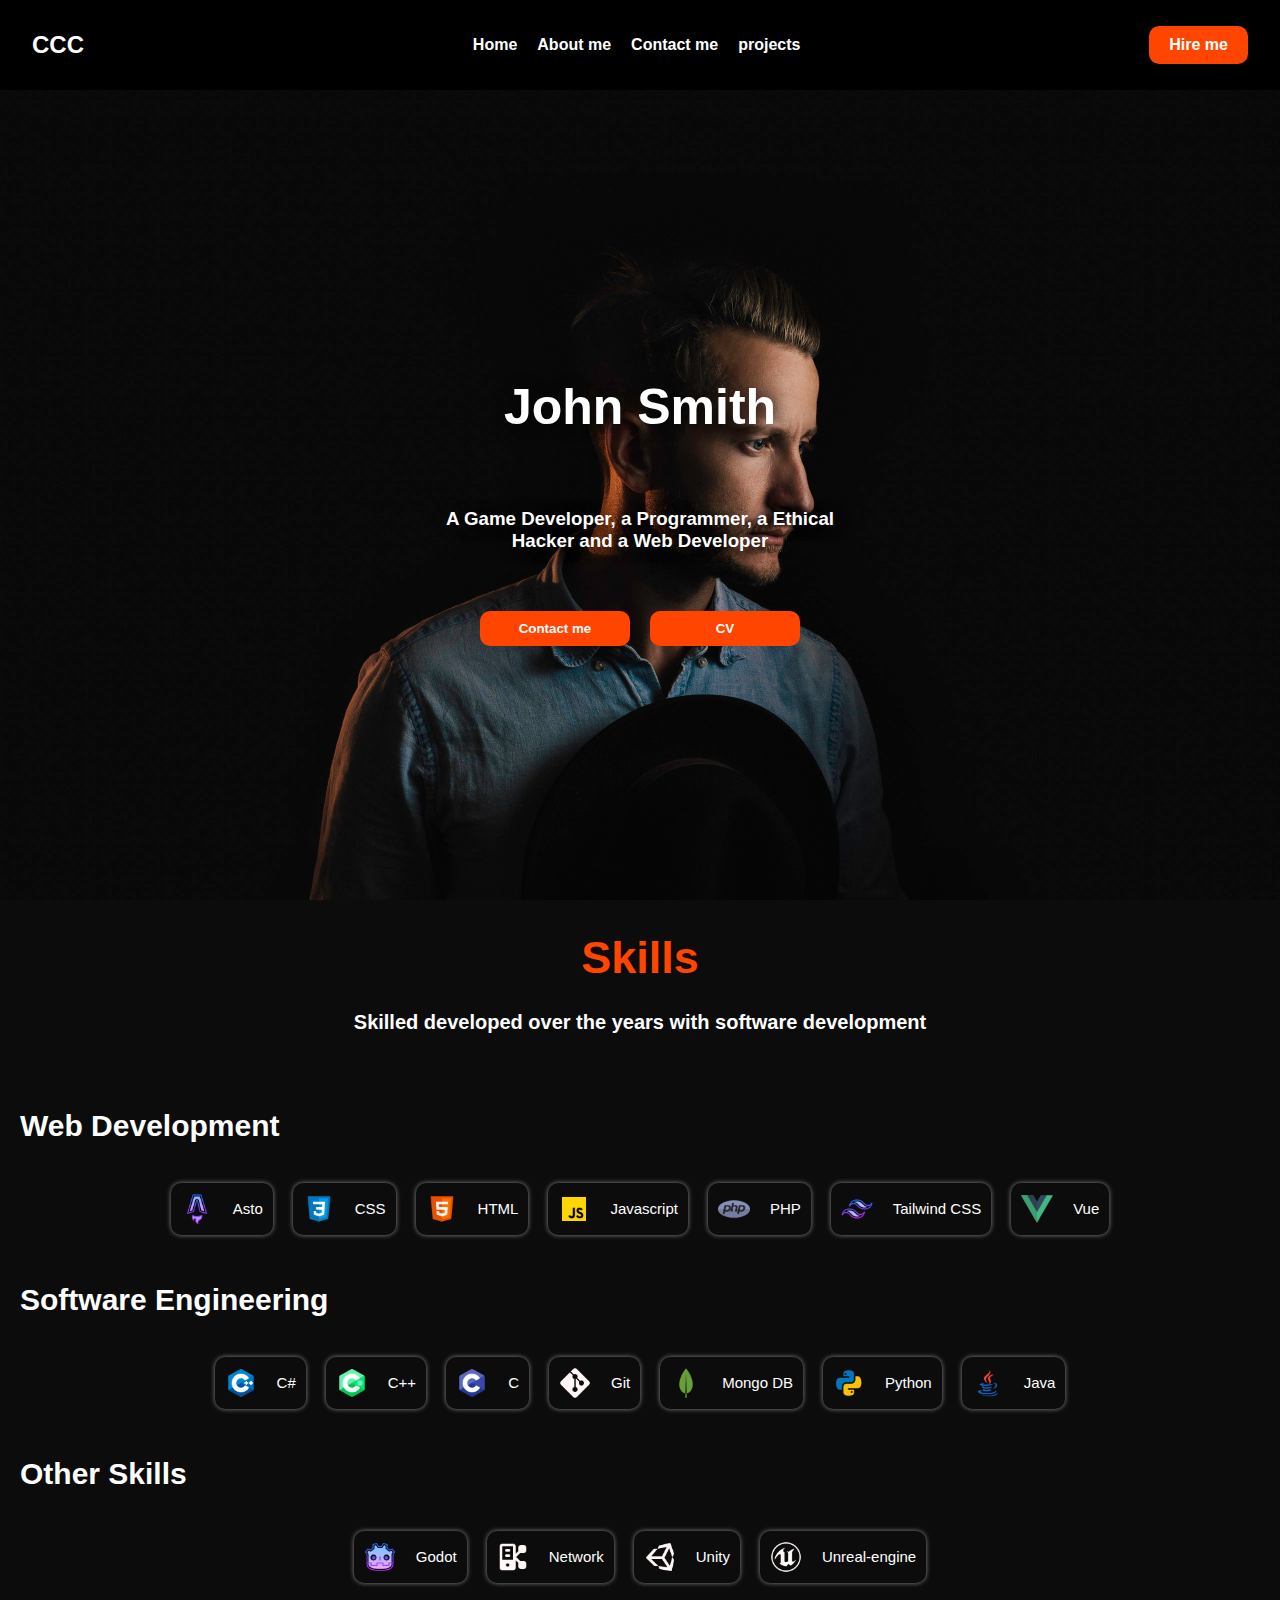
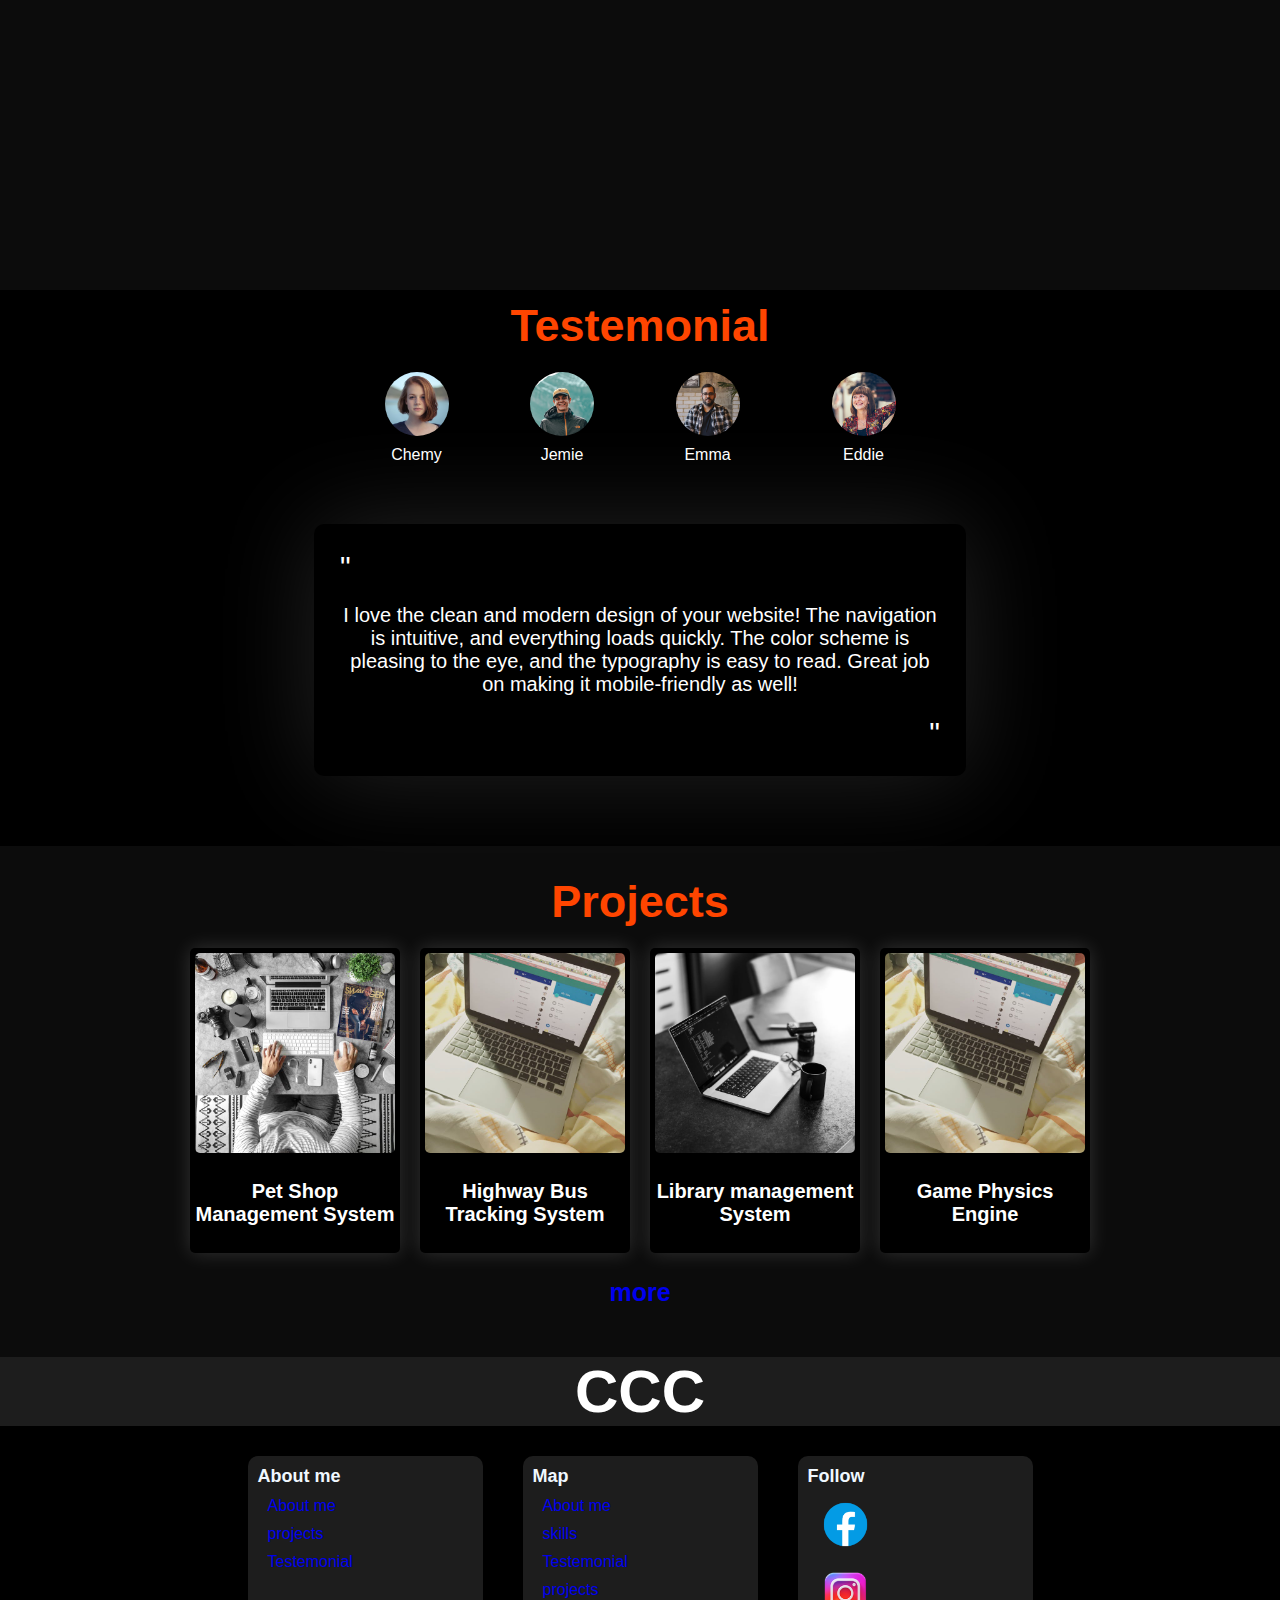
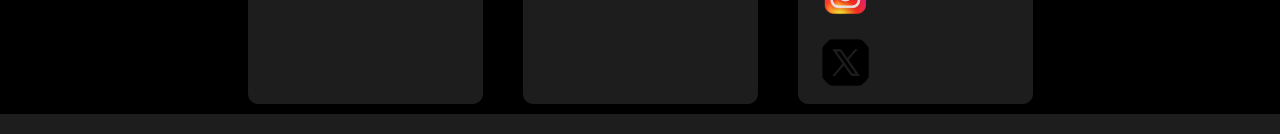
<file: index.html>
<!DOCTYPE html>
<html>
  <head>
    <title>John Smith</title>
    <link rel="stylesheet" href="/src/style/style.css" />
    <meta name="viewport" content="width=device-width, initial-scale=1" />
    <link
      rel="stylesheet"
      href="https://cdnjs.cloudflare.com/ajax/libs/font-awesome/6.7.2/css/all.min.css"
      integrity="sha512-Evv84Mr4kqVGRNSgIGL/F/aIDqQb7xQ2vcrdIwxfjThSH8CSR7PBEakCr51Ck+w+/U6swU2Im1vVX0SVk9ABhg=="
      crossorigin="anonymous"
      referrerpolicy="no-referrer"
    />
  </head>
  <body>
    <header>
      <div class="nav_bar">
        <div class="logo">CCC</div>
        <ul class="links">
          <li><a href="#">Home</a></li>
          <li><a href="/pages/about_me.html">About me</a></li>
          <li><a href="/pages/contact_me.html">Contact me</a></li>
          <li><a href="https://github.com/DTY17">projects</a></li>
        </ul>
        <a href="https://www.fiverr.com/" class="hireme_btn">Hire me</a>
        <div class="Toggle_btn" id="Toggle_btn">
          <i class="fa-solid fa-bars fa-2xl" id="menue_btn"></i>
        </div>
        <div class="Dropdown_Menu" id="Dropdown_Menu">
          <ul class="links_Togglebtn">
            <li><a href="/index.html" class="tool">Home</a></li>
            <li><a href="/pages/about_me.html" class="tool">About me</a></li>
            <li>
              <a href="/pages/contact_me.html" class="tool">Contact me</a>
            </li>
            <li>
              <a href="https://github.com/DTY17" class="tool">projects</a>
            </li>
            <li>
              <a
                href="https://www.fiverr.com/"
                class="tool"
                id="tool_Hireme"
                class="tool"
                >Hire me</a
              >
            </li>
          </ul>
        </div>
      </div>
    </header>
    <section class="Hero_Section">
      <h1 class="name" id="name">John Smith</h1>
      <h3 class="description">
        A Game Developer, a Programmer, a Ethical Hacker and a Web Developer
      </h3>
      <div style="display: flex; gap: 20px" class="hero_btn_div">
        <a href="/pages/contact_me.html"
          ><button class="hero_btn">Contact me</button></a
        >
        <button class="hero_btn">CV</button>
      </div>
    </section>
    <section class="skills">
      <h2 class="skill_topic" id="skills">Skills</h2>
      <h4 class="desc">
        Skilled developed over the years with software development
      </h4>
      <!-- Web Development -->
      <div class="skill_Grid_Div">
        <strong class="topic_skill">Web Development</strong>
        <div class="skill_card">
          <div class="skill">
            <img
              src="/src/image/Skills/Web_Skill_Icon/icons8-astro-50.png"
              alt="Asto"
              class="icon_Skill"
            />
            <label class="Skill_Name">Asto</label>
          </div>
          <div class="skill">
            <img
              src="/src/image/Skills/Web_Skill_Icon/icons8-css-96.png"
              alt="CSS"
              class="icon_Skill"
            />
            <label class="Skill_Name">CSS</label>
          </div>
          <div class="skill">
            <img
              src="/src/image/Skills/Web_Skill_Icon/icons8-html-48.png"
              alt="HTML"
              class="icon_Skill"
            />
            <label class="Skill_Name">HTML</label>
          </div>
          <div class="skill">
            <img
              src="/src/image/Skills/Web_Skill_Icon/icons8-js-48.png"
              alt="Javascript"
              class="icon_Skill"
            />
            <label class="Skill_Name">Javascript</label>
          </div>
          <div class="skill">
            <img
              src="/src/image/Skills/Web_Skill_Icon/icons8-php-48.png"
              alt="PHP"
              class="icon_Skill"
            />
            <label class="Skill_Name">PHP</label>
          </div>
          <div class="skill">
            <img
              src="/src/image/Skills/Web_Skill_Icon/icons8-tailwind-css-50.png"
              alt="Tailwind"
              class="icon_Skill"
            />
            <label class="Skill_Name">Tailwind CSS</label>
          </div>
          <div class="skill">
            <img
              src="/src/image/Skills/Web_Skill_Icon/icons8-vue.js-48.png"
              alt="Vue"
              class="icon_Skill"
            />
            <label class="Skill_Name">Vue</label>
          </div>
        </div>
      </div>
      <!-- Programming Skills -->
      <div class="skill_Grid_Div">
        <strong class="topic_skill">Software Engineering</strong>
        <div class="skill_card">
          <div class="skill">
            <img
              src="/src/image/Skills/SE_skill_Icon/icons8-c-48 (1).png"
              alt="C#"
              class="icon_Skill"
            />
            <label class="Skill_Name">C#</label>
          </div>
          <div class="skill">
            <img
              src="/src/image/Skills/SE_skill_Icon/icons8-c-48 (2).png"
              alt="C++"
              class="icon_Skill"
            />
            <label class="Skill_Name">C++</label>
          </div>
          <div class="skill">
            <img
              src="/src/image/Skills/SE_skill_Icon/icons8-c-48.png"
              alt="C"
              class="icon_Skill"
            />
            <label class="Skill_Name">C</label>
          </div>
          <div class="skill">
            <img
              src="/src/image/Skills/SE_skill_Icon/icons8-git-50 (1).png"
              alt="GitS"
              class="icon_Skill"
            />
            <label class="Skill_Name">Git</label>
          </div>
          <div class="skill">
            <img
              src="/src/image/Skills/SE_skill_Icon/icons8-mongo-db-48.png"
              alt="MondoDB"
              class="icon_Skill"
            />
            <label class="Skill_Name">Mongo DB</label>
          </div>
          <div class="skill">
            <img
              src="/src/image/Skills/SE_skill_Icon/icons8-python-48.png"
              alt="Python"
              class="icon_Skill"
            />
            <label class="Skill_Name">Python</label>
          </div>
          <div class="skill">
            <img
              src="/src/image/Skills/SE_skill_Icon/icons8-java-48.png"
              alt="Vue"
              class="icon_Skill"
            />
            <label class="Skill_Name">Java</label>
          </div>
        </div>
      </div>
      <!-- Cyber Security -->
      <div class="skill_Grid_Div">
        <strong class="topic_skill">Other Skills</strong>
        <div class="skill_card">
          <div class="skill">
            <img
              src="/src/image/Skills/Other_Skill_Icon/icons8-godot-50.png"
              alt="Godot"
              class="icon_Skill"
            />
            <label class="Skill_Name">Godot</label>
          </div>
          <div class="skill">
            <img
              src="/src/image/Skills/Other_Skill_Icon/icons8-thin-client-48.png"
              alt="Network"
              class="icon_Skill"
            />
            <label class="Skill_Name">Network</label>
          </div>
          <div class="skill">
            <img
              src="/src/image/Skills/Other_Skill_Icon/icons8-unity-50.png"
              alt="Unity"
              class="icon_Skill"
            />
            <label class="Skill_Name">Unity</label>
          </div>
          <div class="skill">
            <img
              src="/src/image/Skills/Other_Skill_Icon/icons8-unreal-engine-50.png"
              alt="Unreal"
              class="icon_Skill"
            />
            <label class="Skill_Name">Unreal-engine</label>
          </div>
        </div>
      </div>
    </section>
    <section class="Testemonial">
      <strong class="topic" id="test">Testemonial</strong>
      <div class="Users_slider">
        <div class="users" id="users_1">
          <img src="/src/image/Users/User.jpg" alt="" class="User" />
          <label for="" class="UserName"> Chemy</label>
        </div>
        <div class="users" id="users_2" style="width: 115px">
          <img src="/src/image/Users/User_02.jpg" alt="" class="User" />
          <label for="" class="UserName">Jemie</label>
        </div>
        <div class="users" id="users_3">
          <img src="/src/image/Users/User_03.jpg" alt="" class="User" />
          <label for="" class="UserName">Emma</label>
        </div>
        <div class="users" id="users_4">
          <img src="/src/image/Users/User_04.jpg" alt="" class="User" />
          <label for="" class="UserName">Eddie</label>
        </div>
      </div>
      <div class="Comment">
        <div style="display: flex; flex-direction: column">
          <label style="font-size: 30px; color: white; align-self: flex-start"
            >"</label
          >
          <p class="note" id="note" style="align-self: center">
            I love the clean and modern design of your website! The navigation
            is intuitive, and everything loads quickly. The color scheme is
            pleasing to the eye, and the typography is easy to read. Great job
            on making it mobile-friendly as well!
          </p>
          <label style="font-size: 30px; color: white; align-self: flex-end"
            >"</label
          >
        </div>
      </div>
    </section>
    <section class="projects">
      <strong class="topic" id="topic">Projects</strong>
      <div class="classContainer">
        <div class="card">
          <img
            src="/src/image/projects/Img_01.jpg"
            alt="project1"
            class="post_img"
          />
          <h4 class="title">Pet Shop Management System</h4>
          <p class="explain"></p>
        </div>
        <div class="card">
          <img
            src="/src/image/projects/Img_02.jpg"
            alt="project2"
            class="post_img"
          />
          <h4 class="title">Highway Bus Tracking System</h4>
          <p class="explain"></p>
        </div>
        <div class="card">
          <img
            src="/src/image/projects/Img_03.jpg"
            alt="project3"
            class="post_img"
          />
          <h4 class="title">Library management System</h4>
          <p class="explain"></p>
        </div>
        <div class="card">
          <img
            src="/src/image/projects/Img_02.jpg"
            alt="project4"
            class="post_img"
          />
          <h4 class="title">Game Physics Engine</h4>
          <p class="explain"></p>
        </div>
      </div>
      <label
        style="
          font-size: 25px;
          font-weight: bold;
          margin-top: 25px;
          color: orangered;
        "
        ><a href="https://github.com/DTY17" style="text-decoration: none"
          >more</a
        ></label
      >
    </section>
    <footer style="color: aliceblue">
      <div
        style="
          background-color: rgb(29, 29, 29);
          display: flex;
          justify-content: center;
          gap: 10px;
        "
      >
        <label style="font-size: 60px; color: white; font-weight: bold">
          CCC
        </label>
      </div>
      <div class="row">
        <div class="colm">
          <label class="top">About me</label>
          <label class="ul_colm"><a href="#name">About me</a></label>
          <label class="ul_colm"><a href="#topic">projects</a></label>
          <label class="ul_colm"><a href="#test">Testemonial</a></label>
        </div>
        <div class="colm">
          <label class="top">Map</label>
          <label class="ul_colm"
            ><a href="/pages/about_me.html">About me</a></label
          >
          <label class="ul_colm"><a href="#skills">skills</a></label>
          <label class="ul_colm"><a href="#test">Testemonial</a></label>
          <label class="ul_colm"><a href="#topic">projects</a></label>
        </div>
        <div class="colm">
          <label class="top">Follow</label>
          <label class="ul_colm">
            <img
              src="/src/image/social_media/Facebook.png"
              alt="socialmedia1"
              class="socialmedia"
            />
          </label>
          <label class="ul_colm">
            <img
              src="/src/image/social_media/Instegram.png"
              alt="socialmedia3"
              class="socialmedia"
            />
          </label>
          <label class="ul_colm">
            <img
              src="/src/image/social_media/X.png"
              alt="socialmedia4"
              class="socialmedia"
            />
          </label>
        </div>
      </div>
      <div class="lowerbar"></div>
    </footer>
    <script src="/src/script/script.js"></script>
  </body>
</html>
</file>
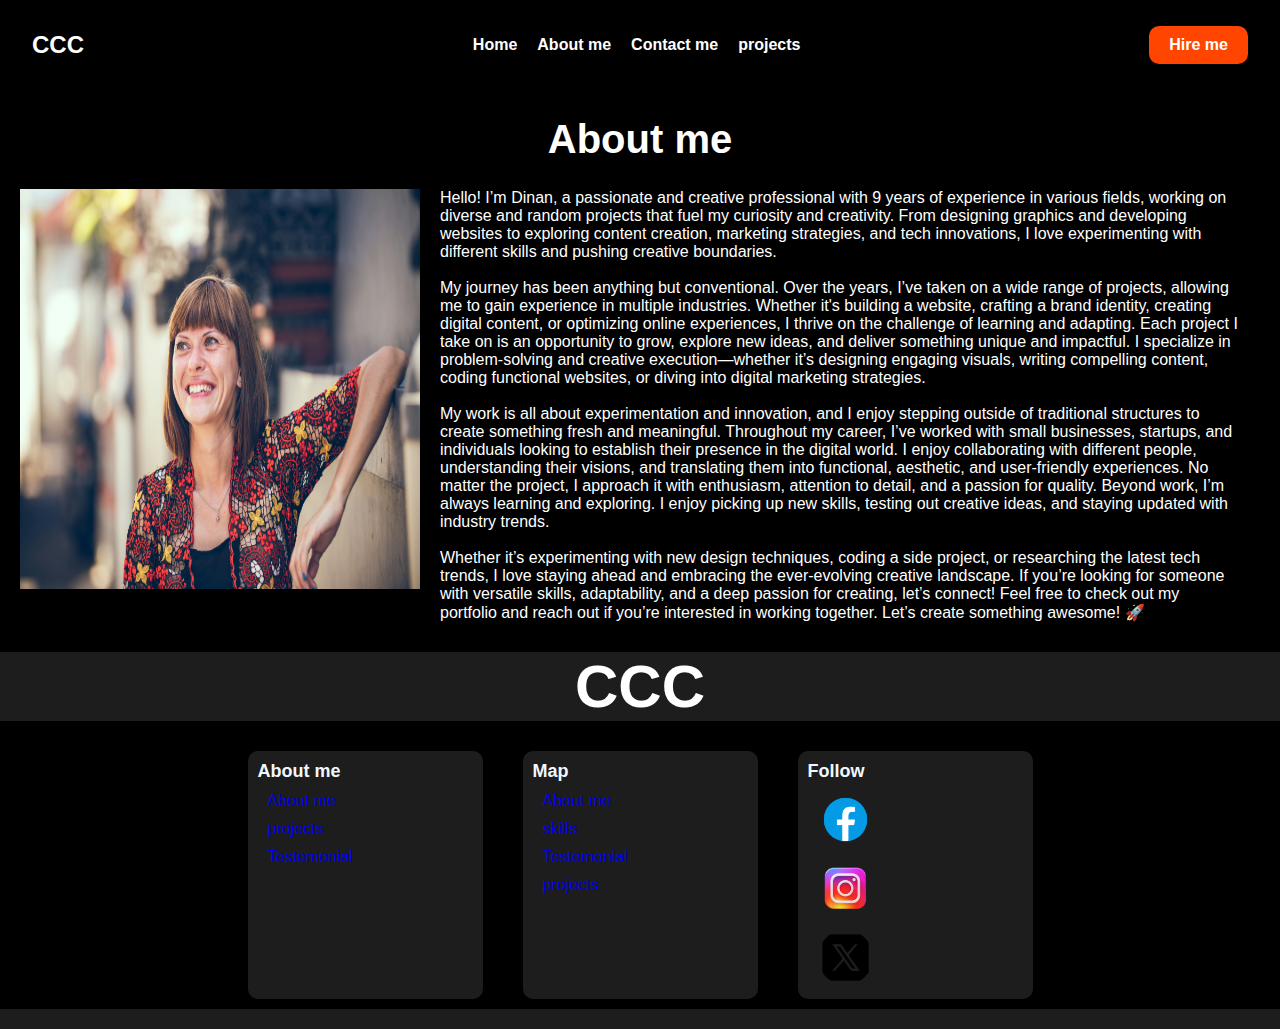
<file: pages/about_me.html>
<!DOCTYPE html>
<html>
  <head>
    <title>About me</title>
    <link rel="stylesheet" href="/src/style/style.css" />
    <meta name="viewport" content="width=device-width, initial-scale=1" />
    <link
      rel="stylesheet"
      href="https://cdnjs.cloudflare.com/ajax/libs/font-awesome/6.7.2/css/all.min.css"
      integrity="sha512-Evv84Mr4kqVGRNSgIGL/F/aIDqQb7xQ2vcrdIwxfjThSH8CSR7PBEakCr51Ck+w+/U6swU2Im1vVX0SVk9ABhg=="
      crossorigin="anonymous"
      referrerpolicy="no-referrer"
    />
  </head>
  <body>
    <header>
      <div class="nav_bar">
        <div class="logo">CCC</div>
        <ul class="links">
          <li><a href="/index.html">Home</a></li>
          <li><a href="/pages/about_me.html">About me</a></li>
          <li><a href="/pages/contact_me.html">Contact me</a></li>
          <li><a href="https://github.com/DTY17">projects</a></li>
        </ul>
        <a href="https://www.fiverr.com/" class="hireme_btn">Hire me</a>
        <div class="Toggle_btn" id="Toggle_btn">
          <i class="fa-solid fa-bars fa-2xl" id="menue_btn"></i>
        </div>
        <div class="Dropdown_Menu" id="Dropdown_Menu">
          <ul class="links_Togglebtn">
            <li><a href="/index.html" class="tool">Home</a></li>
            <li><a href="/pages/about_me.html" class="tool">About me</a></li>
            <li>
              <a href="/pages/contact_me.html" class="tool">Contact me</a>
            </li>
            <li>
              <a href="https://github.com/DTY17" class="tool">projects</a>
            </li>
            <li>
              <a href="https://www.fiverr.com/" class="tool" id="tool_Hireme"
                >Hire me</a
              >
            </li>
          </ul>
        </div>
      </div>
    </header>
    <section class="ContainerMain">
      <h1 class="pageName" id="pageName">About me</h1>
      <div class="contentholder">
        <img src="/src/image/Users/User_04.jpg" alt="user" class="aboutImage" />
        <div>
          <p class="ap">
            Hello! I’m Dinan, a passionate and creative professional with 9
            years of experience in various fields, working on diverse and random
            projects that fuel my curiosity and creativity. From designing
            graphics and developing websites to exploring content creation,
            marketing strategies, and tech innovations, I love experimenting
            with different skills and pushing creative boundaries.
          </p>
        </div>
        <br />
        <div>
          <p class="ap">
            My journey has been anything but conventional. Over the years, I’ve
            taken on a wide range of projects, allowing me to gain experience in
            multiple industries. Whether it's building a website, crafting a
            brand identity, creating digital content, or optimizing online
            experiences, I thrive on the challenge of learning and adapting.
            Each project I take on is an opportunity to grow, explore new ideas,
            and deliver something unique and impactful. I specialize in
            problem-solving and creative execution—whether it’s designing
            engaging visuals, writing compelling content, coding functional
            websites, or diving into digital marketing strategies.
          </p>
        </div>
        <br />
        <div>
          <p class="ap">
            My work is all about experimentation and innovation, and I enjoy
            stepping outside of traditional structures to create something fresh
            and meaningful. Throughout my career, I’ve worked with small
            businesses, startups, and individuals looking to establish their
            presence in the digital world. I enjoy collaborating with different
            people, understanding their visions, and translating them into
            functional, aesthetic, and user-friendly experiences. No matter the
            project, I approach it with enthusiasm, attention to detail, and a
            passion for quality. Beyond work, I’m always learning and exploring.
            I enjoy picking up new skills, testing out creative ideas, and
            staying updated with industry trends.
          </p>
        </div>
        <br />
        <div>
          <p class="ap">
            Whether it’s experimenting with new design techniques, coding a side
            project, or researching the latest tech trends, I love staying ahead
            and embracing the ever-evolving creative landscape. If you’re
            looking for someone with versatile skills, adaptability, and a deep
            passion for creating, let’s connect! Feel free to check out my
            portfolio and reach out if you’re interested in working together.
            Let’s create something awesome! 🚀
          </p>
        </div>
      </div>
    </section>
    <footer style="color: aliceblue">
      <div
        style="
          background-color: rgb(29, 29, 29);
          display: flex;
          justify-content: center;
          gap: 10px;
        "
      >
        <label style="font-size: 60px; color: white; font-weight: bold">
          CCC
        </label>
      </div>
      <div class="row">
        <div class="colm">
          <label class="top">About me</label>
          <label class="ul_colm"
            ><a href="../index.html#name">About me</a></label
          >
          <label class="ul_colm"
            ><a href="../index.html#topic">projects</a></label
          >
          <label class="ul_colm"
            ><a href="../index.html#test">Testemonial</a></label
          >
        </div>
        <div class="colm">
          <label class="top">Map</label>
          <label class="ul_colm"
            ><a href="../index.html#name">About me</a></label
          >
          <label class="ul_colm"
            ><a href="../index.html#skills">skills</a></label
          >
          <label class="ul_colm"
            ><a href="../index.html#test">Testemonial</a></label
          >
          <label class="ul_colm"
            ><a href="../index.html#topic">projects</a></label
          >
        </div>
        <div class="colm">
          <label class="top">Follow</label>
          <label class="ul_colm">
            <img
              src="/src/image/social_media/Facebook.png"
              alt="socialmedia1"
              class="socialmedia"
            />
          </label>
          <label class="ul_colm">
            <img
              src="/src/image/social_media/Instegram.png"
              alt="socialmedia3"
              class="socialmedia"
            />
          </label>
          <label class="ul_colm">
            <img
              src="/src/image/social_media/X.png"
              alt="socialmedia4"
              class="socialmedia"
            />
          </label>
        </div>
      </div>
      <div class="lowerbar"></div>
    </footer>
    <script src="/src/script/script.js"></script>
  </body>
</html>
</file>
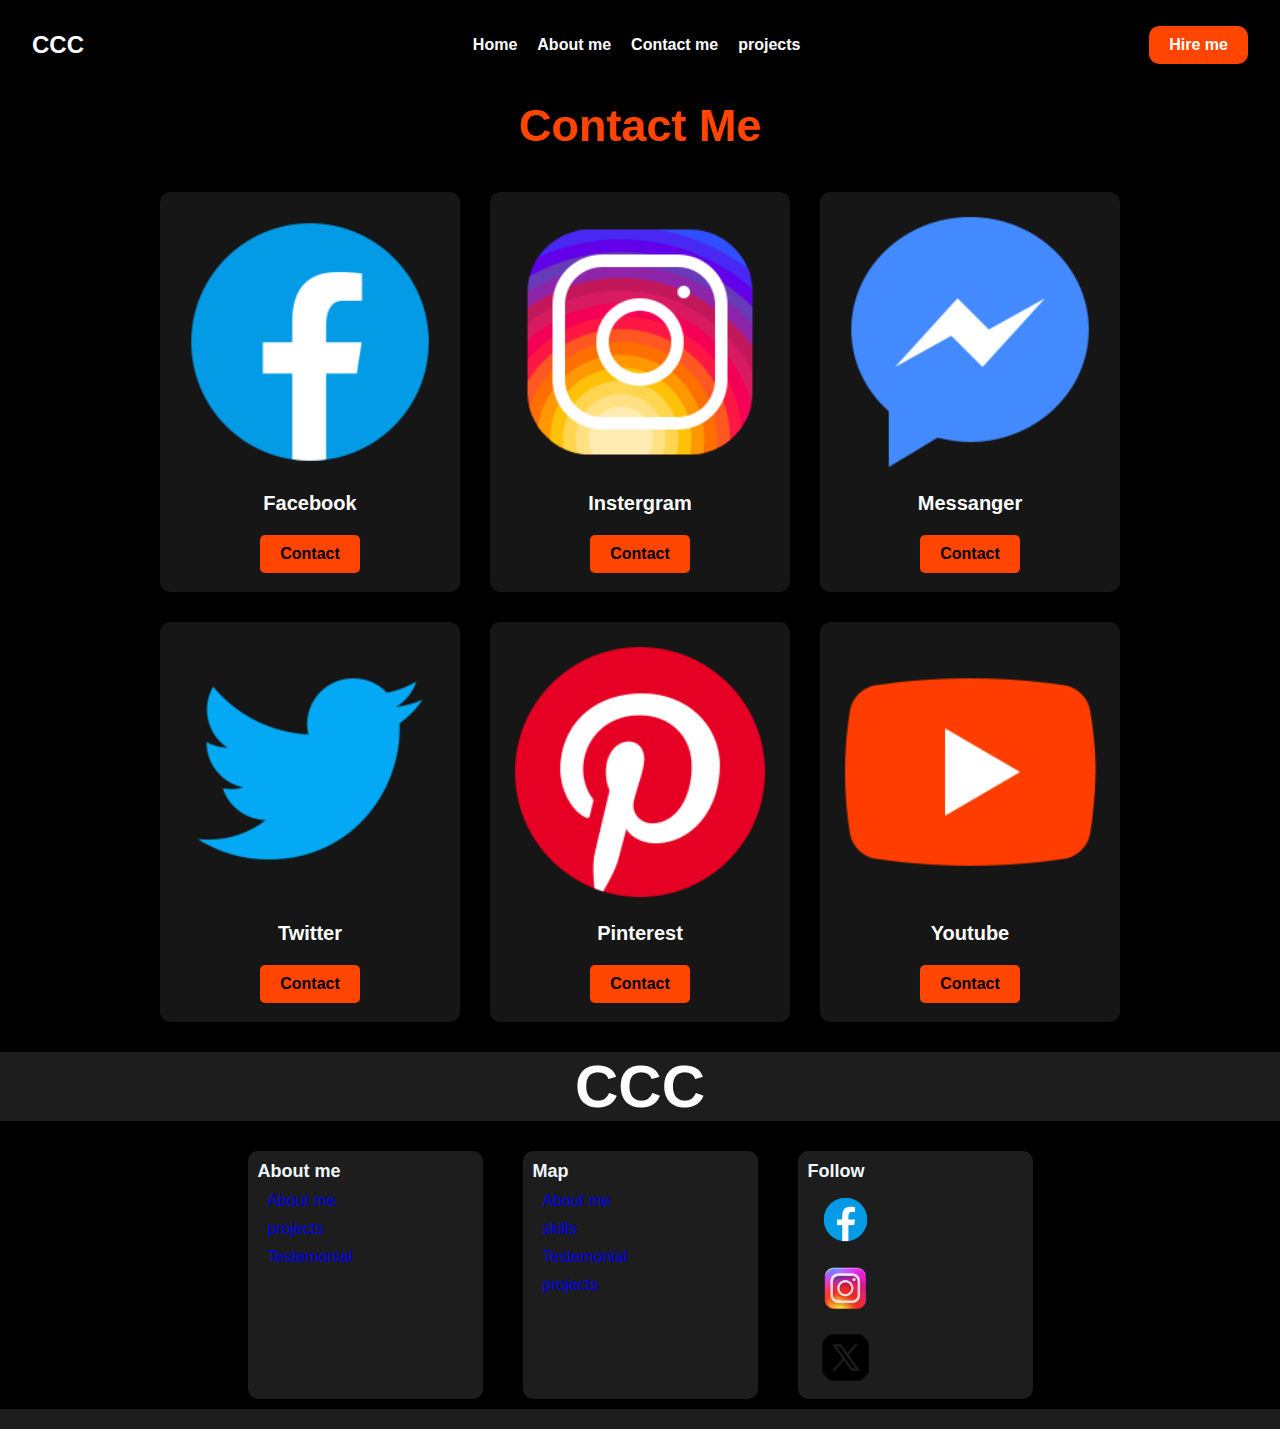
<file: pages/contact_me.html>
<!DOCTYPE html>
<html>
  <head>
    <title>Contact me</title>
    <link rel="stylesheet" href="/src/style/style.css" />
    <meta name="viewport" content="width=device-width, initial-scale=1" />
    <link
      rel="stylesheet"
      href="https://cdnjs.cloudflare.com/ajax/libs/font-awesome/6.7.2/css/all.min.css"
      integrity="sha512-Evv84Mr4kqVGRNSgIGL/F/aIDqQb7xQ2vcrdIwxfjThSH8CSR7PBEakCr51Ck+w+/U6swU2Im1vVX0SVk9ABhg=="
      crossorigin="anonymous"
      referrerpolicy="no-referrer"
    />
  </head>
  <body>
    <header>
      <div class="nav_bar">
        <div class="logo">CCC</div>
        <ul class="links">
          <li><a href="/index.html">Home</a></li>
          <li><a href="/pages/about_me.html">About me</a></li>
          <li><a href="/pages/contact_me.html">Contact me</a></li>
          <li><a href="https://github.com/DTY17">projects</a></li>
        </ul>
        <a href="https://www.fiverr.com/" class="hireme_btn">Hire me</a>
        <div class="Toggle_btn" id="Toggle_btn">
          <i class="fa-solid fa-bars fa-2xl" id="menue_btn"></i>
        </div>
        <div class="Dropdown_Menu" id="Dropdown_Menu">
          <ul class="links_Togglebtn">
            <li><a href="/index.html" class="tool">Home</a></li>
            <li><a href="/pages/about_me.html" class="tool">About me</a></li>
            <li>
              <a href="/pages/contact_me.html" class="tool">Contact me</a>
            </li>
            <li>
              <a href="https://github.com/DTY17" class="tool">projects</a>
            </li>
            <li>
              <a href="https://www.fiverr.com/" class="tool" id="tool_Hireme"
                >Hire me</a
              >
            </li>
          </ul>
        </div>
      </div>
    </header>
    <section class="ContactPageMain">
      <strong class="topic">Contact Me</strong>
      <div class="ContactPage">
        <div class="C-Card">
          <img
            src="/src/image/LargeSI/icons8-facebook-240.png"
            alt=""
            class="C-imge"
          />
          <label class="c-Name">Facebook</label>
          <label class="btn">Contact</label>
        </div>
        <div class="C-Card">
          <img
            src="/src/image/LargeSI/icons8-instagram-240.png"
            alt=""
            class="C-imge"
          />
          <label class="c-Name">Instergram</label>
          <label class="btn">Contact</label>
        </div>
        <div class="C-Card">
          <img
            src="/src/image/LargeSI/icons8-messenger-240.png"
            alt=""
            class="C-imge"
          />
          <label class="c-Name">Messanger</label>
          <label class="btn">Contact</label>
        </div>
        <div class="C-Card">
          <img
            src="/src/image/LargeSI/icons8-twitter-bird-240.png"
            alt=""
            class="C-imge"
          />
          <label class="c-Name">Twitter</label>
          <label class="btn">Contact</label>
        </div>
        <div class="C-Card">
          <img
            src="/src/image/LargeSI/icons8-pinterest-240.png"
            alt=""
            class="C-imge"
          />
          <label class="c-Name">Pinterest</label>
          <label class="btn">Contact</label>
        </div>
        <div class="C-Card">
          <img
            src="/src/image/LargeSI/icons8-youtube-240.png"
            alt=""
            class="C-imge"
          />
          <label class="c-Name">Youtube</label>
          <label class="btn">Contact</label>
        </div>
      </div>
    </section>
    <footer style="color: aliceblue">
      <div
        style="
          background-color: rgb(29, 29, 29);
          display: flex;
          justify-content: center;
          gap: 10px;
        "
      >
        <label style="font-size: 60px; color: white; font-weight: bold">
          CCC
        </label>
      </div>
      <div class="row">
        <div class="colm">
          <label class="top">About me</label>
          <label class="ul_colm"
            ><a href="../index.html#name">About me</a></label
          >
          <label class="ul_colm"
            ><a href="../index.html#topic">projects</a></label
          >
          <label class="ul_colm"
            ><a href="../index.html#test">Testemonial</a></label
          >
        </div>
        <div class="colm">
          <label class="top">Map</label>
          <label class="ul_colm"
            ><a href="../index.html#name">About me</a></label
          >
          <label class="ul_colm"
            ><a href="../index.html#skills">skills</a></label
          >
          <label class="ul_colm"
            ><a href="../index.html#test">Testemonial</a></label
          >
          <label class="ul_colm"
            ><a href="../index.html#topic">projects</a></label
          >
        </div>
        <div class="colm">
          <label class="top">Follow</label>
          <label class="ul_colm">
            <img
              src="/src/image/social_media/Facebook.png"
              alt="socialmedia1"
              class="socialmedia"
            />
          </label>
          <label class="ul_colm">
            <img
              src="/src/image/social_media/Instegram.png"
              alt="socialmedia3"
              class="socialmedia"
            />
          </label>
          <label class="ul_colm">
            <img
              src="/src/image/social_media/X.png"
              alt="socialmedia4"
              class="socialmedia"
            />
          </label>
        </div>
      </div>
      <div class="lowerbar"></div>
    </footer>
    <script src="/src/script/script.js"></script>
  </body>
</html>
</file>
<file: src/style/style.css>
html {
  margin: 0px;
  padding: 0px;
  box-sizing: border-box;
  font-family: "Open Sans", sans-serif;
  overflow-x: hidden;
}

button:hover {
  cursor: pointer;
}
a {
  text-decoration: none;
}
body {
  margin: 0px;
  padding: 0px;
  overflow-x: hidden;
  background-color: black;
}

/* //// Header section //// */
header {
  position: sticky;
  top: 0px;
  padding: 0rem 2rem;
  background-color: rgba(0, 0, 0, 0.973);
}

.nav_bar {
  display: flex;
  padding-top: 20px;
  padding-bottom: 20px;
  justify-content: space-between;
  align-items: center;
}
.nav_bar > a {
  font-size: 1rem;
  color: white;
  font-weight: bold;
  text-decoration: none;
  background-color: orangered;
  padding: 10px 20px;
}
.logo {
  font-size: 1.5rem;
  font-weight: bold;
  color: white;
}
header > div > ul > li > a {
  font-size: 1rem;
  color: white;
  font-weight: bold;
  text-decoration: none;
}

header > div > ul {
  display: flex;
  gap: 20px;
}

header > div > ul > li > a:hover {
  color: orange;
}
.hireme_btn {
  border-radius: 10px;
}
.Toggle_btn {
  display: none;
  color: white;
}

.hireme_btn:hover {
  box-shadow: 1px 1px 15px rgba(255, 136, 0, 0.541);
  scale: 1.05;
  color: white;
}

.Hero_Section {
  height: calc(90vh);
  background-color: black;
  background-image: url("/src/image/MainImage.jpg");
  background-size: cover;
  background-position: center;
}

.Dropdown_Menu {
  position: absolute;
  right: 2rem;
  top: 85px;
  width: 300px;
  background-color: rgba(0, 0, 0, 0.301);
  backdrop-filter: blur(15px);
  border-radius: 5px;
  overflow: hidden;
  display: none;
}

.tool {
  font-size: 1rem;
  color: white;
  font-weight: bold;
  text-decoration: none;
  padding: 10px 20px;
  /* padding: 0.7rem; */
  display: flex;
  align-items: center;
  justify-content: center;
}
#tool_Hireme {
  background-color: orangered;
}
@media (max-width: 660px) {
  .links {
    display: none;
  }
  .Toggle_btn {
    display: flex;
  }
  .hireme_btn {
    display: none;
  }
  .Dropdown_Menu {
    margin-left: 20px;
    width: 100%;
  }
}

/* @media (max-width: 660px) {
  .Dropdown_Menu {
    margin-left: 20px;
    width: 100%;
  }
} */

/* Hero Section */
.Hero_Section {
  display: flex;
  flex-direction: column;
  gap: 20px;
  justify-content: center;
  align-items: center;
  text-shadow: 1px 1px 15px rgb(7, 7, 7);
}
.name {
  color: white;
  font-size: 50px;
}

.hero_btn {
  width: 150px;
  height: 35px;
  font-weight: bold;
  background-color: orangered;
  color: white;
  border: 0px;
  border-radius: 10px;
}

.hero_btn:hover {
  box-shadow: 1px 1px 15px rgba(247, 132, 0, 0.616);
}
.description {
  width: 400px;
  color: white;
  text-align: center;
}
@media (max-width: 460px) {
  .description {
    width: 15em;
  }
}
.hero_btn_div {
  margin-top: 20px;
}
@media (max-width: 460px) {
  .hero_btn_div {
    display: flex;
    flex-direction: column;
    gap: 20px;
  }
}
/* Skill Section */
.skills {
  height: 110vh;
  font-size: 30px;
  display: flex;
  flex-direction: column;
  align-items: center;
  background-color: rgb(12, 12, 12);
}
.skill_topic {
  margin-top: 2rem;
  font-weight: bold;
  color: orangered;
}

.desc {
  margin-top: -10px;
  color: white;
  font-size: 20px;
  text-align: center;
  padding-left: 10px;
  padding-right: 10px;
}
.skill_Grid_Div {
  padding: 0px 20px;
  margin-top: 3rem;
  width: calc(100vw - 40px);
  display: flex;
  flex-direction: column;
  row-gap: 40px;
}

.skill_card {
  align-self: center;
  padding: 0px 10px;
  display: flex;
  gap: 20px;
}
.topic_skill {
  color: white;
}
.skill {
  border-radius: 10px;
  padding: 10px;
  display: flex;
  justify-content: center;
  align-items: center;
  gap: 20px;
  box-shadow: 0px 0px 5px rgba(255, 255, 255, 0.514);
}

.skill:hover {
  scale: 1.05;
  box-shadow: 0px 0px 10px rgba(255, 255, 255, 0.514);
}

.icon_Skill {
  height: 32px;
  width: 32px;
}

.Skill_Name {
  font-size: 15px;
  color: white;
}
@media (max-width: 1020px) {
  .skill_card {
    flex-wrap: wrap;
  }

  .skills {
    height: auto;
    padding-bottom: 50px;
  }
}

@media (max-width: 990px) {
  .skill_card {
    flex-wrap: wrap;
  }

  .skills {
    height: auto;
    padding-bottom: 50px;
  }
}

/* Testemonial */

.Testemonial {
  padding-bottom: 70px;
  position: relative;
  display: flex;
  flex-direction: column;
  align-items: center;
  background-color: black;
}

.User {
  height: 64px;
  width: 64px;
  border-radius: 50%;
  object-fit: cover;
}
.UserName {
  color: white;
}

.users {
  width: 136px;
  display: flex;
  flex-direction: column;
  justify-content: center;
  align-items: center;
  gap: 10px;
}
.users:hover {
  cursor: pointer;
}
.Users_slider {
  display: flex;
  gap: 20px;
}
.topic {
  padding-top: 10px;
  padding-bottom: 20px;
  align-self: center;
  font-size: 45px;
  color: orangered;
}

.Comment {
  margin-top: 60px;
  width: 37em;
  height: 12em;
  background-color: black;
  box-shadow: 0px 0px 100px rgba(255, 255, 255, 0.137);
  border-radius: 10px;
  display: flex;
  justify-content: center;
  align-items: center;
  padding: 30px;
}

.note {
  width: 30em;
  text-align: center;
  color: white;
  font-size: 20px;
}

.comma {
  /* font-size: 40px; */
}
@media (max-width: 775px) {
  .Comment {
    width: 18em;
    height: 18em;
  }
  .note {
    width: 15em;
  }
}

@media (max-width: 660px) {
  .Users_slider {
    width: 67px;
    overflow-x: auto;
    scroll-snap-type: x mandatory;
    scroll-behavior: smooth;
    scrollbar-width: none;
  }
  .users {
    scroll-snap-align: start;
  }
}

@media (max-width: 410px) {
  .Comment {
    width: 13em;
    height: 22em;
  }
  .note {
    width: 10em;
  }
}

/* Projects */
.projects {
  display: flex;
  flex-direction: column;
  align-items: center;
  width: 100%;
  padding: 20px 0px 50px 0px;
  background-color: rgb(12, 12, 12);
}
.card {
  box-shadow: 0px 0px 20px rgba(255, 255, 255, 0.158);
  border-radius: 5px;
  padding: 5px 5px 0px 5px;
  background-color: rgb(0, 0, 0);
  width: 200px;
  height: 300px;
  display: flex;
  flex-direction: column;
  align-items: center;
}

.classContainer {
  display: flex;
  justify-content: center;
  flex-wrap: wrap;
  gap: 20px;
}

.post_img {
  border-radius: 5px;
  height: 200px;
  width: 200px;
}

.title {
  color: white;
  text-align: center;
  padding: 0px;
  font-size: 20px;
}

.classContainer :hover {
  scale: 1.05;
}

/* Footer */
footer {
  background-color: black;
}

.row {
  display: flex;
  justify-content: center;
  flex-wrap: wrap;
  gap: 20px;
  padding-top: 20px;
}
.colm {
  margin: 10px;
  padding: 10px;
  background-color: rgb(29, 29, 29);
  display: flex;
  flex-direction: column;
  gap: 10px;
  width: 215px;
  border-radius: 10px;
}

.top {
  border-bottom: 0px solid red;
  font-size: 18px;
  font-weight: bold;
}

.ul_colm {
  list-style: none;
  margin-left: 10px;
}

.ul_colm li {
  padding: 5px;
}
.ul_colm li:hover {
  scale: 1.05;
}

.socialmedia {
  border-radius: 50%;
  height: 55px;
  width: 55px;
}

.lowerbar {
  height: 20px;
  width: 100%;
  background-color: rgb(29, 29, 29);
}

@media (max-width: 465px) {
  .colm {
    justify-content: center;
  }
  .ul_colm {
    display: flex;
    flex-direction: column;
    justify-items: center;
    margin: 0px;
  }
}

/* About me Page */
.ContainerMain {
  padding-bottom: 30px;
  width: 100%;
  display: flex;
  flex-direction: column;
  align-items: center;
}
.contentholder {
  padding: 0px 20px 0px 20px;
  /* display: flex; */
  gap: 10px;
}
.pageName {
  font-size: 40px;
  color: white;
}
.aboutImage {
  float: left;
  padding: 0px 20px 20px 0px;
  height: 400px;
  width: 400px;
}
.ap {
  margin: 0px 20px 0px 20px;
  color: white;
}

@media (max-width: 770px) {
  .contentholder {
    align-items: center;
    display: flex;
    flex-direction: column;
    gap: 10px;
  }
}
@media (max-width: 470px) {
  .aboutImage {
    height: 200px;
    width: 200px;
  }
}

/* Contact me Page */
.ContactPage {
  display: grid;
  grid-template-columns: 1fr 1fr 1fr;
  gap: 30px;
  padding: 20px 30px 30px 30px;
}
.C-Card {
  display: flex;
  flex-direction: column;
  align-items: center;
  width: 300px;
  height: 400px;
  background-color: rgb(22, 22, 22);
  border-radius: 10px;
}
.C-imge {
  width: 300px;
  height: 300px;
}

.c-Name {
  color: white;
  font-size: 20px;
  font-weight: bold;
}

.btn {
  font-weight: bold;
  margin-top: 20px;
  padding: 10px 20px;
  background-color: orangered;
  border-radius: 5px;
}
.ContactPageMain {
  display: flex;
  flex-direction: column;
  align-items: center;
}

@media (max-width: 1020px) {
  .ContactPage {
    display: grid;
    grid-template-columns: 1fr 1fr;
  }
}
@media (max-width: 700px) {
  .ContactPage {
    display: grid;
    grid-template-columns: 1fr;
  }
}

@media (max-width: 350px) {
  .C-Card {
    display: flex;
    flex-direction: column;
    align-items: center;
    width: 200px;
    height: 300px;
    background-color: rgb(22, 22, 22);
    border-radius: 10px;
  }
  .C-imge {
    width: 200px;
    height: 200px;
  }

  .c-Name {
    color: white;
    font-size: 20px;
    font-weight: bold;
  }

  .btn {
    font-weight: bold;
    margin-top: 20px;
    padding: 10px 20px;
    background-color: orangered;
    border-radius: 5px;
  }
  .ContactPageMain {
    display: flex;
    flex-direction: column;
    align-items: center;
  }
}
</file>
